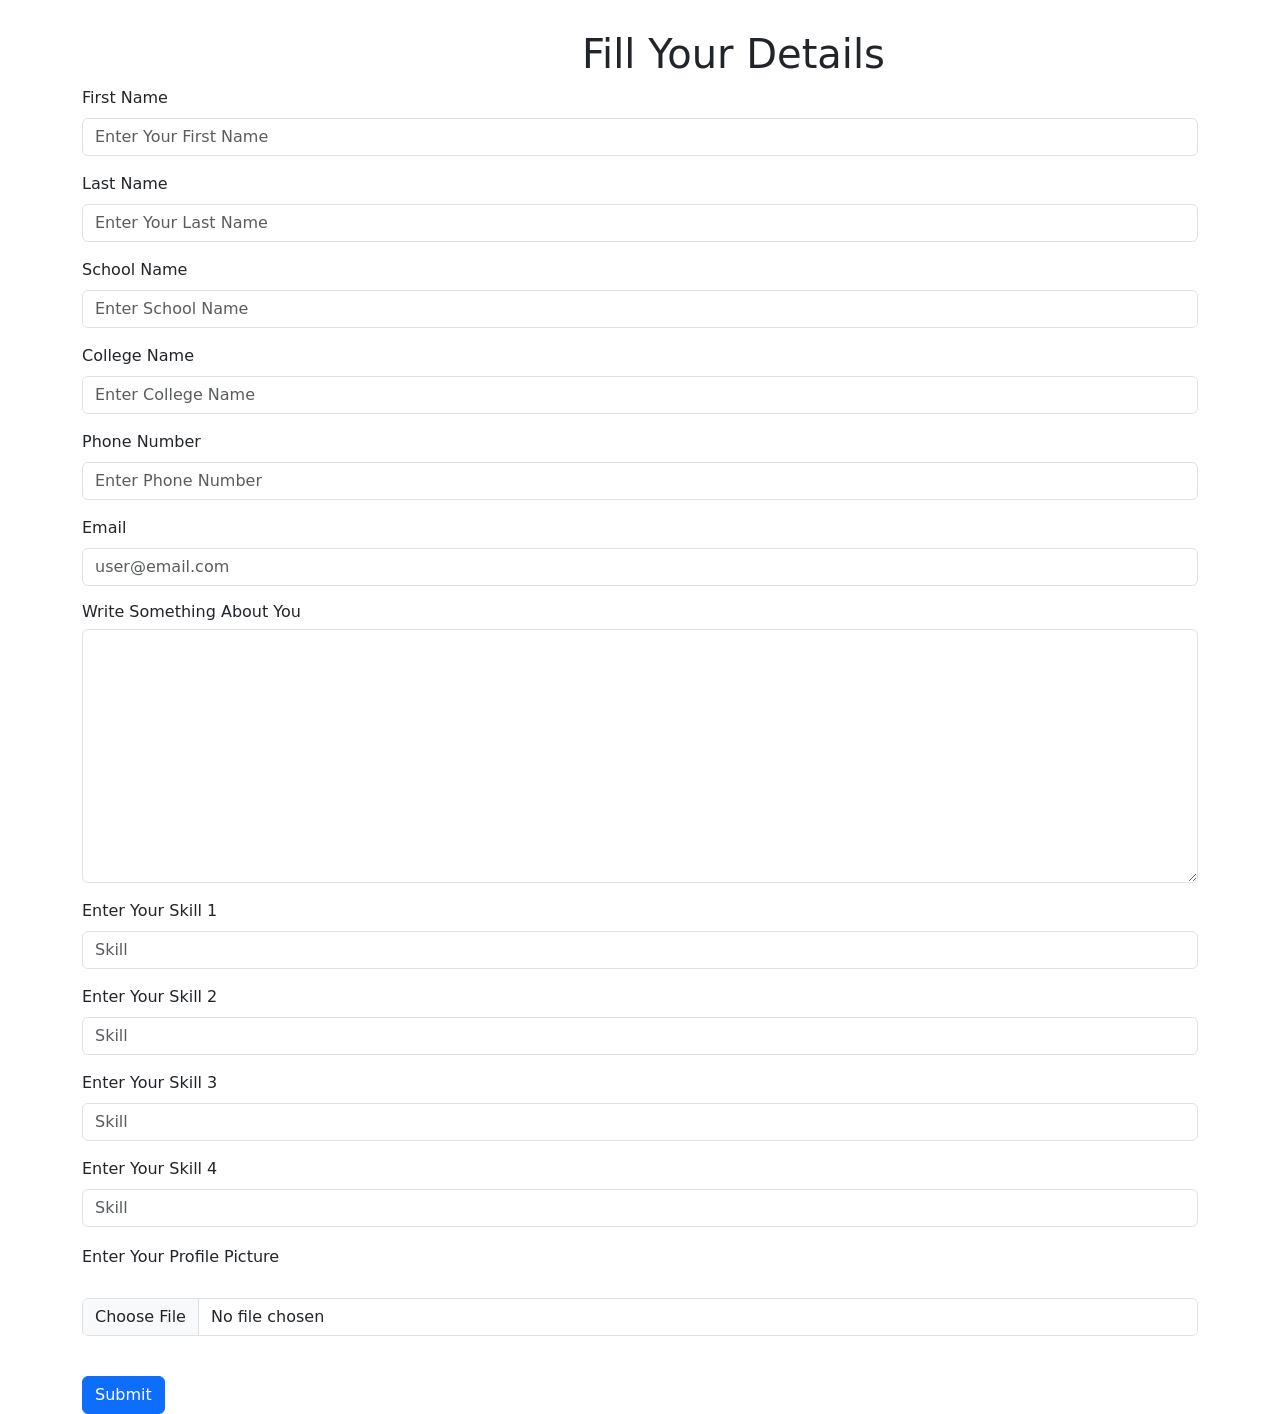
<file: website/templates/form.html>
<!doctype html>
<html lang="en">

<head>
  <!-- Required meta tags -->
  <meta charset="utf-8">
  <meta name="viewport" content="width=device-width, initial-scale=1">

  <!-- Bootstrap CSS -->
  <link href="https://cdn.jsdelivr.net/npm/bootstrap@5.0.0-beta2/dist/css/bootstrap.min.css" rel="stylesheet"
    integrity="sha384-BmbxuPwQa2lc/FVzBcNJ7UAyJxM6wuqIj61tLrc4wSX0szH/Ev+nYRRuWlolflfl" crossorigin="anonymous">

  <title>Fill Form</title>
</head>

<body>
  <div class="container">
    <h1 style="margin-left: 500px; margin-top: 30px;">Fill Your Details</h1>
    <form action="/upload" method="POST" enctype="multipart/form-data">

      <div class="mb-3">
        <label for="firstname" class="form-label">First Name</label>
        <input type="text" name="firstname" class="form-control" placeholder="Enter Your First Name" id="firstname"
          required>
      </div>

      <div class="mb-3">
        <label for="lastname" class="form-label">Last Name</label>
        <input type="text" name="lastname" class="form-control" placeholder="Enter Your Last Name" id="lastname"
          required>
      </div>

      <div class="mb-3">
        <label for="school" class="form-label">School Name</label>
        <input type="text" name="school" class="form-control" placeholder="Enter School Name" id="school" required>
      </div>

      <div class="mb-3">
        <label for="college" class="form-label">College Name</label>
        <input type="text" name="college" class="form-control" placeholder="Enter College Name" id="college">
      </div>

      <div class="mb-3">
        <label for="phone" class="form-label">Phone Number</label>
        <input type="number" name="phone" class="form-control" placeholder="Enter Phone Number" id="phone" required>
      </div>

      <div class="mb-3">
        <label for="email" class="form-label">Email</label>
        <input type="email" name="email" class="form-control" placeholder="user@email.com" id="email" required>
      </div>

      <div class="mb-3">
        <h6>Write Something About You</h6>
        <textarea name="about" class="form-control" id="about" cols="10" rows="10"></textarea>
      </div>


      <div class="mb-3">
        <label for="skill1" class="form-label">Enter Your Skill 1</label>
        <input type="text" name="skill1" class="form-control" placeholder="Skill" id="skill1" required>
      </div>

      <div class="mb-3">
        <label for="skill2" class="form-label">Enter Your Skill 2</label>
        <input type="text" name="skill2" class="form-control" placeholder="Skill" id="skill2" required>
      </div>
      <div class="mb-3">
        <label for="skill3" class="form-label">Enter Your Skill 3</label>
        <input type="text" name="skill3" class="form-control" placeholder="Skill" id="skill3" required>
      </div>
      <div class="mb-3">
        <label for="skill4" class="form-label">Enter Your Skill 4</label>
        <input type="text" name="skill4" class="form-control" placeholder="Skill" id="skill4" required>
      </div>

      <h6 style="margin-top: 20px;">Enter Your Profile Picture</h6><br>
      <div class="input-group" style="margin-bottom: 40px;">
        <input type="file" name="dp" class="form-control" id="dp" accept="image/*" required>
      </div>
      <button type="submit" class="btn btn-primary">Submit</button>
    </form>
  </div>

  <!-- Optional JavaScript; choose one of the two! -->

  <!-- Option 1: Bootstrap Bundle with Popper -->
  <script src="https://cdn.jsdelivr.net/npm/bootstrap@5.0.0-beta2/dist/js/bootstrap.bundle.min.js"
    integrity="sha384-b5kHyXgcpbZJO/tY9Ul7kGkf1S0CWuKcCD38l8YkeH8z8QjE0GmW1gYU5S9FOnJ0"
    crossorigin="anonymous"></script>

  <!-- Option 2: Separate Popper and Bootstrap JS -->
  <!--
    <script src="https://cdn.jsdelivr.net/npm/@popperjs/core@2.6.0/dist/umd/popper.min.js" integrity="sha384-KsvD1yqQ1/1+IA7gi3P0tyJcT3vR+NdBTt13hSJ2lnve8agRGXTTyNaBYmCR/Nwi" crossorigin="anonymous"></script>
    <script src="https://cdn.jsdelivr.net/npm/bootstrap@5.0.0-beta2/dist/js/bootstrap.min.js" integrity="sha384-nsg8ua9HAw1y0W1btsyWgBklPnCUAFLuTMS2G72MMONqmOymq585AcH49TLBQObG" crossorigin="anonymous"></script>
    -->
</body>

</html>
</file>
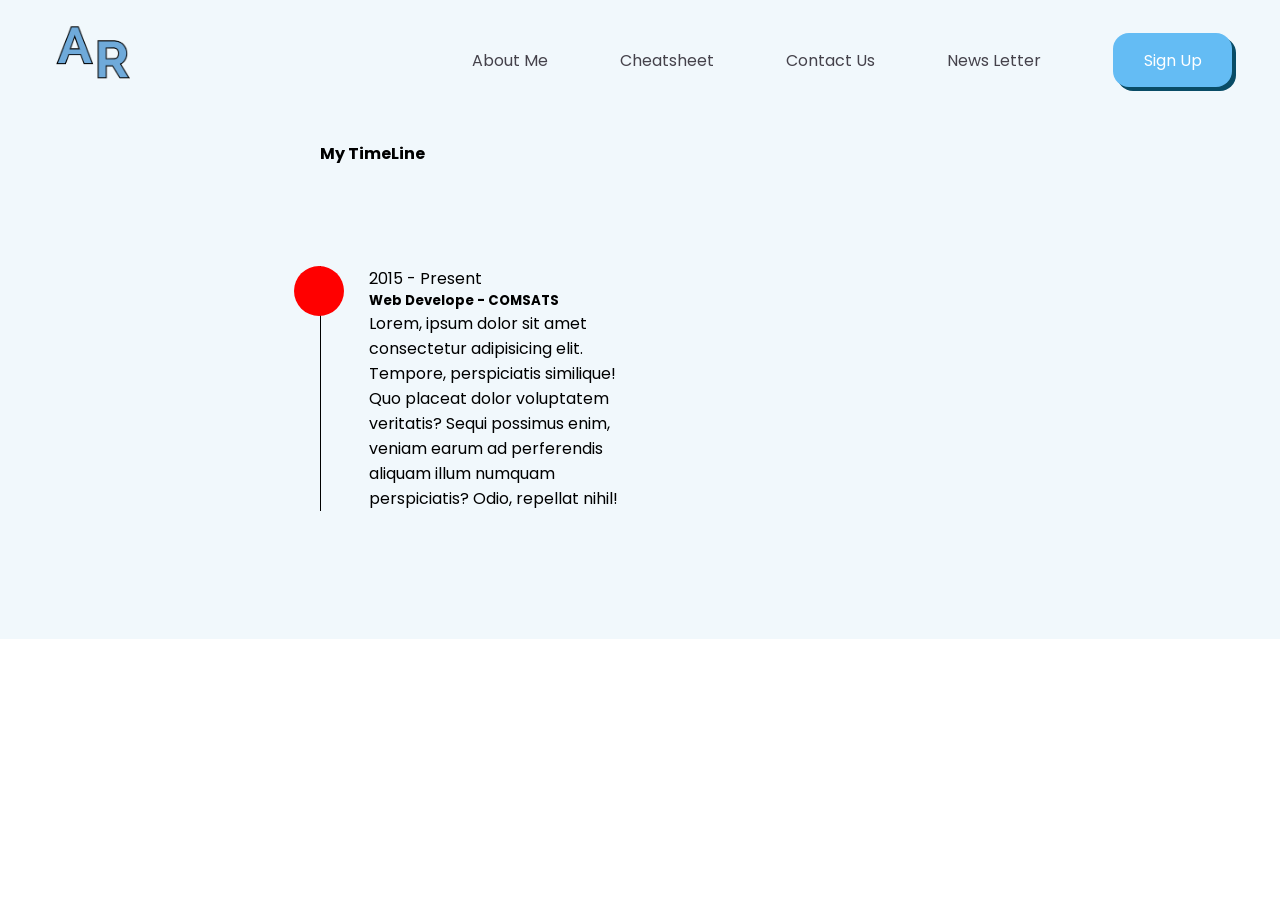
<file: website/static/assets/Design1/timeline.html>
<!DOCTYPE html>
<html lang="en">
<head>
    <meta charset="UTF-8">
    <meta http-equiv="X-UA-Compatible" content="IE=edge">
    <meta name="viewport" content="width=device-width, initial-scale=1.0">
    <link rel="stylesheet" href="style.css">
    <title>Document</title>
</head>
<body>

        <div class="big-wrapper light" id="home" style="min-height: 0px;">
        <!-- <img src="./img/shape.png" alt="" class="shape" /> -->
    <header>
        <div class="container">
          <div class="logo">
            <a href="/index.html"><img src="./img/weblogo.png" alt="Logo" /></a>
          
          </div>

          <div class="links">
            <ul>
              <li><a href="/index.html">About Me</a></li>
              <li><a href="/CheatSheet/cheatsheet.html" target="_blank">Cheatsheet</a></li>
              <li><a href="#">Contact Us</a></li>
              <li><a href="#nl">News Letter</a></li>
              <li><a href="#" class="btn">Sign up</a></li>
            </ul>
          </div>

          <div class="overlay"></div>

          <div class="hamburger-menu">
            <div class="bar"></div>
          </div>
        </div>
      </header>

    <section class="mytimeline">
        <h4 class="stat-title">My TimeLine</h4>
        <div class="timeline">
          <div class="timeline-item">
            <div class="t1-icon">
              <i class="far fa-moon"></i>
            </div>
            <p class="t1duration">2015 - Present</p>
            <h5>Web Develope <span> - COMSATS</span></h5>
            <p>Lorem, ipsum dolor sit amet consectetur adipisicing elit. Tempore, perspiciatis similique! Quo placeat dolor voluptatem veritatis? Sequi possimus enim, veniam earum ad perferendis aliquam illum numquam perspiciatis? Odio, repellat nihil!</p>
    
          </div>
        </div>
      </section>
</body>
</html>
</file>
<file: website/static/assets/Design1/style.css>
@import url("https://fonts.googleapis.com/css2?family=Poppins:wght@100;200;300;400;500;600;700;800;900&display=swap");

.light {
  --mainColor: #64bcf4;
  --hoverColor: #5bacdf;
  --backgroundColor: #f1f8fc;
  --darkOne: #312f3a;
  --darkTwo: #45424b;
  --lightOne: #919191;
  --lightTwo: #aaa;
}

.dark {
  --mainColor: #64bcf4;
  --hoverColor: #5bacdf;
  --backgroundColor: #192e3a;
  --darkOne: #f3f3f3;
  --darkTwo: #fff;
  --lightOne: #ccc;
  --lightTwo: #e7e3e3;
}

*,
*::before,
*::after {
  padding: 0;
  margin: 0;
  box-sizing: border-box;
}

html, body {
  height: 100%;
  margin: 0px;
  scroll-behavior: smooth;
}

body {
  font-family: "Poppins", sans-serif;
}

.stop-scrolling {
  height: 100%;
  overflow: hidden;
}

img {
  width: 100%;
}

a {
  text-decoration: none;
}
section{
  max-height: 100vh;
  width: 100%;
  padding: 3rem 20rem;
}

.big-wrapper {
  position: relative;
  padding: 1.7rem 0 2rem;
  width: 100%;
  min-height: 100vh;
  overflow: hidden;
  background-color: var(--backgroundColor);
  display: flex;
  flex-direction: column;
  justify-content: space-between;
}

.container {
  position: relative;
  max-width: 81rem;
  width: 100%;
  margin: 0 auto;
  padding: 0 3rem;
  z-index: 10;
}

header {
  position: relative;
  z-index: 70;
}

header .container {
  display: flex;
  justify-content: space-between;
  align-items: center;
}

.overlay {
  display: none;
}

.logo {
  display: flex;
  align-items: center;
  cursor: pointer;
}

.logo img {
  width: 90px;
  margin-right: 0.6rem;
  margin-top: -0.6rem;
}

.logo h3 {
  color: var(--darkTwo);
  font-size: 1.55rem;
  line-height: 1.2;
  font-weight: 700;
}

.links ul {
  display: flex;
  list-style: none;
  align-items: center;
}

.links a {
  color: var(--darkTwo);
  margin-left: 4.5rem;
  display: inline-block;
  transition: 0.3s;
}

.links a:hover {
  color: var(--hoverColor);
  transform: scale(1.05);
}

.btn {
  display: inline-block;
  padding: 0.9rem 1.9rem;
  color: #fff !important;
  background-color: var(--mainColor);
  border-radius: 16px;
  text-transform: capitalize;
  transition: 0.3s;
  box-shadow: #094c66 4px 4px 0px !important;
  transition: transform 200ms, box-shadow 200ms !important;
}

.btn:hover {
  background-color: var(--hoverColor);
  transform: scale(1) !important;
}

.btn:active{
  transform: translateY(4px) translateX(4px) !important;
  box-shadow: #094c66 0px 0px 0px !important;
}

.hamburger-menu {
  position: relative;
  z-index: 99;
  width: 2rem;
  height: 2rem;
  display: flex;
  align-items: center;
  justify-content: center;
  cursor: pointer;
  display: none;
}

.hamburger-menu .bar {
  position: relative;
  width: 100%;
  height: 3px;
  background-color: var(--darkTwo);
  border-radius: 3px;
  transition: 0.5s;
}

.bar::before,
.bar::after {
  content: "";
  position: absolute;
  width: 100%;
  height: 100%;
  background-color: var(--darkTwo);
  border-radius: 3px;
  transition: 0.5s;
}

.bar::before {
  transform: translateY(-8px);
}

.bar::after {
  transform: translateY(8px);
}

.big-wrapper.active .hamburger-menu .bar {
  background-color: transparent;
}

.big-wrapper.active .bar::before {
  transform: translateY(0) rotate(-45deg);
}

.big-wrapper.active .bar::after {
  transform: translateY(0) rotate(45deg);
}

.showcase-area .container {
  display: grid;
  grid-template-columns: repeat(2, 1fr);
  align-items: center;
  justify-content: center;
}

.big-title {
  font-size: 1.4rem;
  color: var(--darkOne);
  text-transform: capitalize;
  line-height: 1.4;
}

.text {
  color: var(--lightOne);
  font-size: 1.1rem;
  margin: 1.9rem 0 2.5rem;
  max-width: 600px;
  line-height: 2.3;
  text-align: justify;
  font-size: 19px;
  font-weight: 500;
  
}

.showcase-area .btn {
  box-shadow: 0 0 40px 2px rgba(0, 0, 0, 0.05);
}

.person {
  width: 123%;
  transform: translate(25%, 25px);
  float: left;
  width: 50vh;
  background-color: #64bcf4;
  background-image: linear-gradient(to right bottom,rgba(217, 114, 173, 0.39),#64bdf4ac), url(../img/dp1.jpeg);
  background-size: cover;
  height: 80vh;
  background-position: top;
  clip-path: polygon(0px 20vh ,100% 0, 100% 80vh, 0 100%);
}

.toggle-btn {
  display: inline-block;
  border: none;
  background: var(--darkTwo);
  color: var(--backgroundColor);
  outline: none;
  cursor: pointer;
  height: 39px;
  width: 39px;
  border-radius: 50%;
  font-size: 1.1rem;
  transition: 0.3s;
}

.toggle-btn i {
  line-height: 39px;
}

.toggle-btn:hover {
  background: var(--mainColor);
}

.big-wrapper.light .toggle-btn i:last-child {
  display: none;
}

.big-wrapper.light .toggle-btn i:first-child {
  display: block;
}

.big-wrapper.dark .toggle-btn i:last-child {
  display: block;
}

.big-wrapper.dark .toggle-btn i:first-child {
  display: none;
}

.shape {
  position: absolute;
  z-index: 0;
  width: 500px;
  bottom: -180px;
  left: -15px;
  opacity: 0.1;
}

.copy {
  position: absolute;
  top: 0;
  left: 0;
  z-index: 100;
  animation: appear 1s 1 both;
}

@keyframes appear {
  0% {
    clip-path: circle(30% at -25% -25%);
  }
  100% {
    clip-path: circle(150% at 0 0);
  }
}

@media screen and (max-width: 870px) {
  .hamburger-menu {
    display: flex;
  }

  .links {
    position: fixed;
    top: 0;
    right: 0;
    max-width: 450px;
    width: 100%;
    height: 100%;
    background-color: var(--mainColor);
    z-index: 95;
    display: flex;
    align-items: center;
    justify-content: center;
    transform: translateX(100%);
    transition: 0.5s;
  }

  .links ul {
    flex-direction: column;
  }

  .links a {
    color: #fff;
    margin-left: 0;
    padding: 2rem 0;
  }

  .links .btn {
    background: none;
  }

  .overlay {
    display: block;
    position: fixed;
    top: 0;
    left: 0;
    right: 0;
    bottom: 0;
    background-color: rgba(0, 0, 0, 0.7);
    opacity: 0;
    pointer-events: none;
    transition: 0.5s;
  }

  .big-wrapper.active .links {
    transform: translateX(0);
    box-shadow: 0 0 50px 2px rgba(0, 0, 0, 0.4);
  }

  .big-wrapper.active .overlay {
    pointer-events: all;
    opacity: 1;
  }

  .showcase-area {
    padding: 2.5rem 0;
    max-width: 700px;
    margin: 0 auto;
  }

  .showcase-area .container {
    grid-template-columns: 1fr;
    justify-content: center;
    grid-gap: 2rem;
  }

  .big-title {
    font-size: 1.1rem;
  }

  .text {
    font-size: 0.95rem;
    margin: 1.4rem 0 1.5rem;
  }

  .person {
    width: 100%;
    transform: none;
  }

  .logo h3 {
    font-size: 1.25rem;
  }

  .shape {
    bottom: -180px;
    left: -150px;
  }
}

@media screen and (max-width: 470px) {
  .container {
    padding: 0 1.5rem;
  }

  .big-title {
    font-size: 0.9rem;
  }

  .text {
    margin: 1.1rem 0 1.5rem;
  }

  .showcase-area .btn {
    font-size: 0.8rem;
  }
}
.big-title span{
  font-size: 30px;
  color: #5bacdf;
}

/*  Div2 Start Here  */

.div2{
  height: 100%;
  margin: 0;
  display: flex;
  overflow: hidden;
}
.d2right{

  clip-path: polygon(39% 0, 100% 0, 100% 50%, 100% 100%, 66% 100%, 54% 57%);
  background-color: rgb(212, 135, 68);
  height: 100%;
  float: right;
  width: 90vh;
}
.d2left{
  background-color: #312f3a;
  float: left;
  width: 99vh;
}
/* News Letter*/

.news{
  /* height: 70vh; */
  background-color: #0d313d;
  padding:180px 40px;
  text-align: center;
  color: white;
  /* clip-path: polygon(0 1%, 100% 18%, 100% 100%, 0% 100%);
  margin-top: 0%; */

}
.news h1{
  font-size: 50px;
}
.news p{
max-width: 600px;
margin: 40px auto;
font-size: 20px;
font-weight: 300;
}
.email-box{
height: 40px;
display: flex;
justify-content: center;
}
.email-box i{
  background-color: #094c66;
  width: 40px;
  line-height: 40px;

}
.tbox,.tbtn{
  border: none;
  outline: none;

}
.tbox{
  width: 0px ;
 transition: 0.6s;
}
.tbtn{
  background-color: #094c66;
  color: white;
  padding: 10px;
  font-size: 20px;
  text-transform: capitalize;
  transition: 0.3s;
  /* box-shadow: #094c66 4px 4px 0px !important; */
  transition: transform 200ms, box-shadow 200ms !important;
}

.tbtn:hover {
  background-color: rgb(249, 153, 68);
  transform: scale(1) !important;
}

.tbtn:active{
  transform: translateY(4px) translateX(4px) !important;
  /* box-shadow: #665a09 0px 0px 0px !important; */
}
.email-box:hover > .tbox,.tbox:focus{
  width: 260px;
  padding: 0 10px;
}
form{
  overflow: auto;
}

/*Timeline*/
.timeline{
  display: grid;
  grid-template-columns: repeat(2, 1fr);
  grid-gap: 2rem;
  padding-bottom: 3rem;

}
.stat-title{
  padding-bottom: 100px;
}
.timeline-item{
  position: relative;
  padding-left: 3rem;
  border-left: 1px solid black;
}
.t1-icon{

  position: absolute;
  left: -27px;
  top: 0;
  background-color: red;
  width: 50px;
  height: 50px;
  border-radius: 50%;
}
i{
  font-size: 1.3rem;
   
}

/* Social Media*/

.social{
}
.sci{
  position: absolute;
  top: 50%;
  left: 0%;
  transform: translateY(-50%);
  display: flex;
  justify-items: center;
  flex-direction: column;
  order: var(--hoverColor);
  float: right;

}
.sci li{
  list-style: none;
}
.sci li a{
  display: inline-block;
  margin: 5px 0;
  transform: scale(0.6);
  max-width: 70px;

}
</file>
